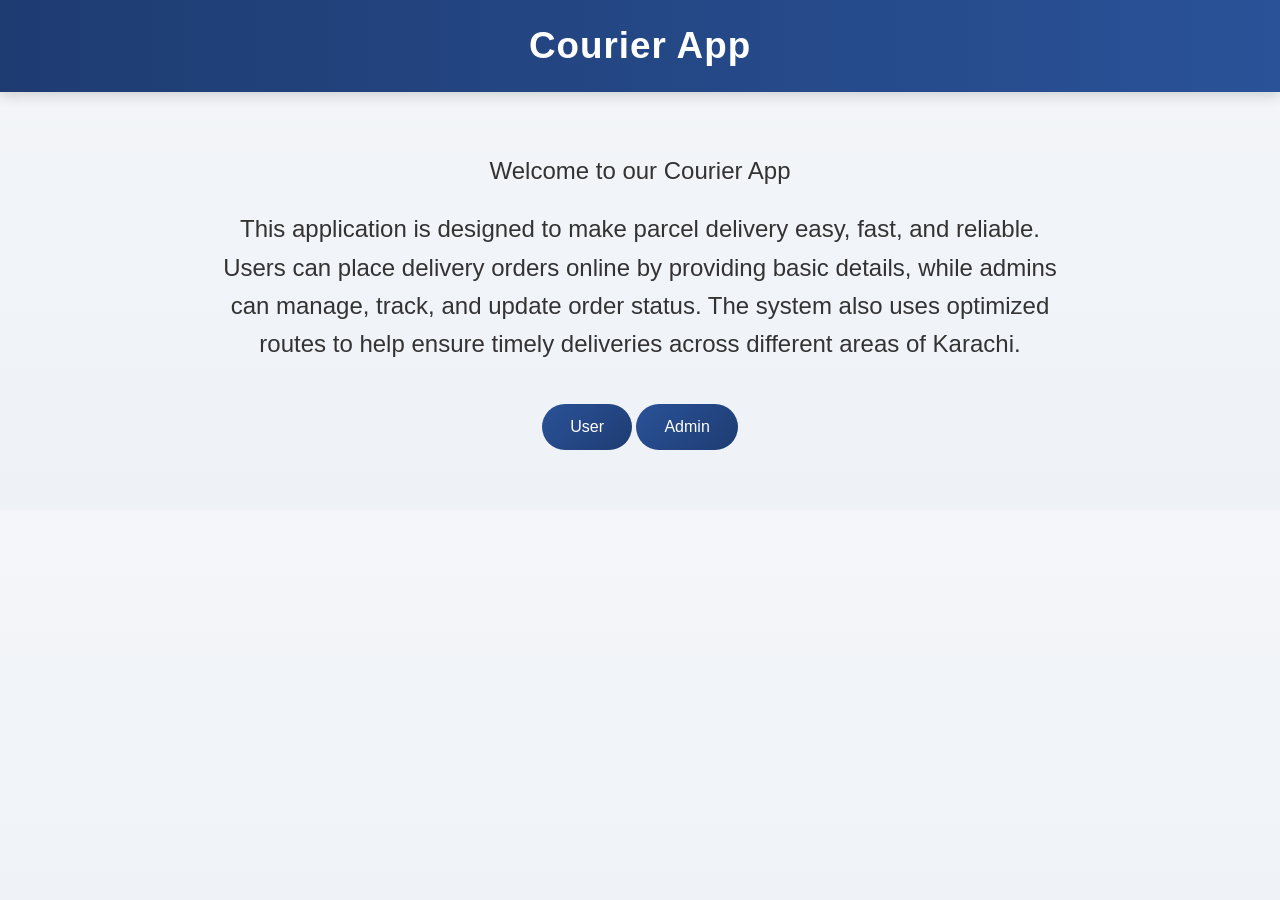
<file: index.html>
<!DOCTYPE html>
<html lang="en">
<head>
  <meta charset="UTF-8">
  <title>Courier App</title>
  <link rel="stylesheet" href="style.css">
</head>
<body>
  <header>
    <h1>Courier App</h1>
  </header>
  <section class="landing">
    <h2>Welcome to our Courier App</h2>
    <h2>This application is designed to make parcel delivery easy, fast, and reliable. Users can place delivery 
      orders online by providing basic details, while admins can manage, track, and update order status. 
      The system also uses optimized routes to help ensure timely deliveries across different areas of Karachi.</h2>
    <div class="buttons">
      <a href="user.html" class="btn">User</a>
      <a href="admin-login.html" class="btn">Admin</a>
    </div>
  </section>
</body>
</html>
</file>
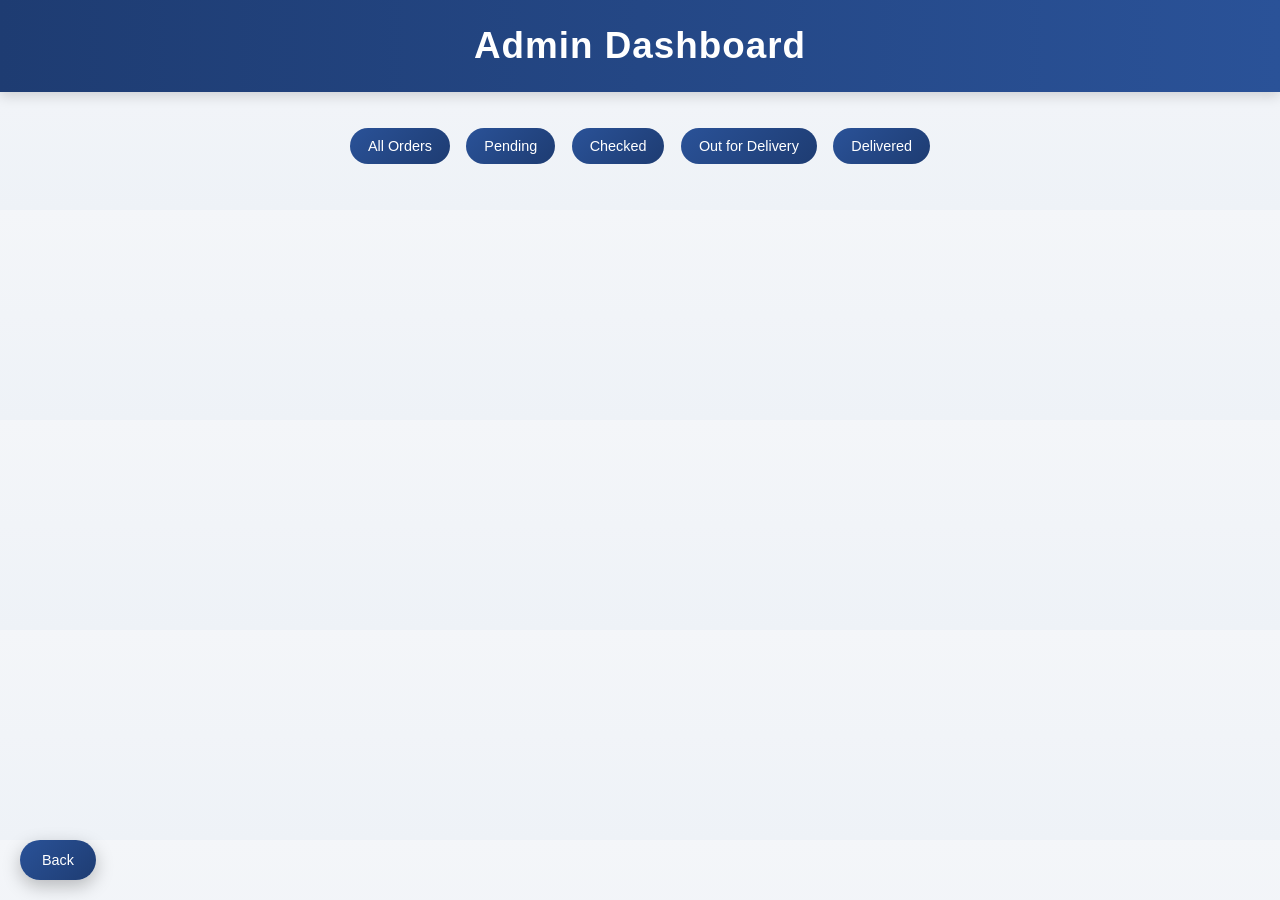
<file: admin-dashboard.html>
<!DOCTYPE html>
<html lang="en">
<head>
  <meta charset="UTF-8">
  <title>Admin Dashboard</title>
  <link rel="stylesheet" href="style.css">
</head>
<body>
<header><h1>Admin Dashboard</h1></header>

<section class="filters">
  <button onclick="renderOrders()">All Orders</button>
  <button onclick="renderOrders('Pending')">Pending</button>
  <button onclick="renderOrders('Checked')">Checked</button>
  <button onclick="renderOrders('Out for Delivery')">Out for Delivery</button>
  <button onclick="renderOrders('Delivered')">Delivered</button>
</section>
<button class="back-btn" onclick="goBack()">Back</button>

<section id="ordersContainer" class="orders-container"></section>

<script src="app.js"></script>
<script>
function goBack() {
  window.history.back();
}
function renderOrders(filter='All'){
  const ordersContainer = document.getElementById("ordersContainer");
  let orders = getOrders();

  if(filter !== 'All') orders = orders.filter(o => o.status === filter);

  ordersContainer.innerHTML = orders.map(o => `
    <div class="order-card">
      <p><strong>Order ID:</strong> ${o.orderId}</p>

      <p>
        <strong>From:</strong> ${o.senderAddress} 
        → 
        <strong>To:</strong> ${o.receiverAddress}
      </p>

      <p><strong>Receiver Phone:</strong> ${o.phone}</p>

      <p><strong>Status:</strong> ${o.status}</p>

      <button onclick="updateStatus('${o.orderId}')">Next Status</button>
      <button onclick="viewRoute()">See Route</button>
    </div>
  `).join('');
}

function updateStatus(id){
  const orders = getOrders();
  const index = orders.findIndex(o=>o.orderId===id);
  if(index > -1){
    const current = orders[index].status;
    const workflow = ['Pending','Checked','Out for Delivery','Delivered'];
    const next = workflow[Math.min(workflow.indexOf(current)+1, workflow.length-1)];
    orders[index].status = next;
    localStorage.setItem('orders', JSON.stringify(orders));
    renderOrders();
  }
}

function viewRoute(){
  window.location.href = 'route.html';
}

renderOrders();
</script>
</body>
</html>
</file>
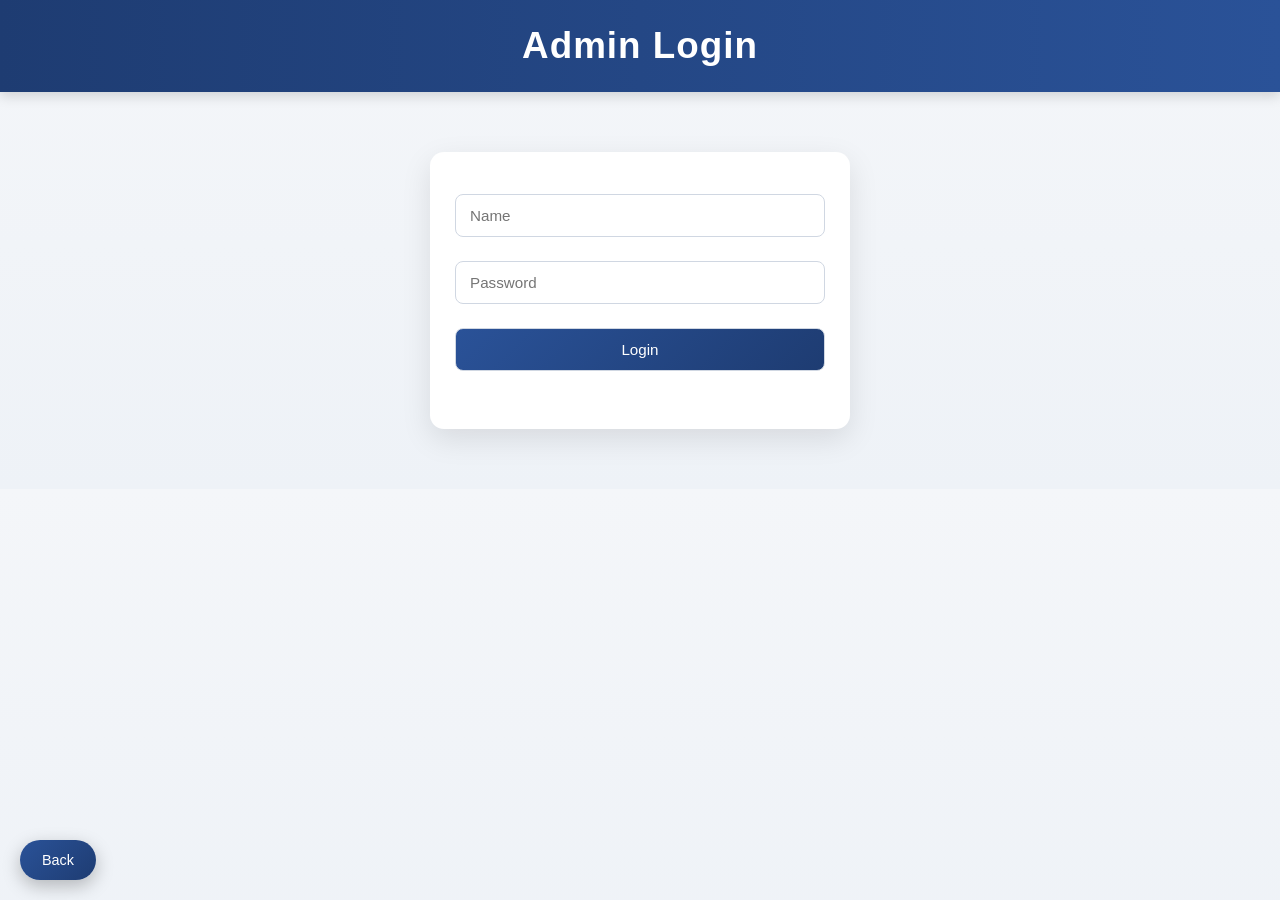
<file: admin-login.html>
<!DOCTYPE html>
<html lang="en">
<head>
  <meta charset="UTF-8">
  <title>Admin Login</title>
  <meta name="viewport" content="width=device-width, initial-scale=1.0">
  <link rel="stylesheet" href="style.css">
</head>
<body>
  <header><h1>Admin Login</h1></header>
  <section class="form-container">
    <form id="adminLoginForm">
      <input type="text" id="adminName" placeholder="Name" required>
      <input type="password" id="adminPassword" placeholder="Password" required>
      <button type="submit">Login</button>
    </form>
    <p id="errorMsg" style="color:red;"></p>
  </section>
<button class="back-btn" onclick="goBack()">Back</button>
  <script>
function goBack() {
  window.history.back();
}
    document.getElementById("adminLoginForm").onsubmit = function(e){
      e.preventDefault();
      const name = document.getElementById("adminName").value;
      const password = document.getElementById("adminPassword").value;
      if(name === "ZoFas" && password === "1234"){
        window.location.href = "admin-dashboard.html";
      } else {
        document.getElementById("errorMsg").textContent = "Invalid Credentials!";
      }
    }
  </script>
</body>
</html>
</file>
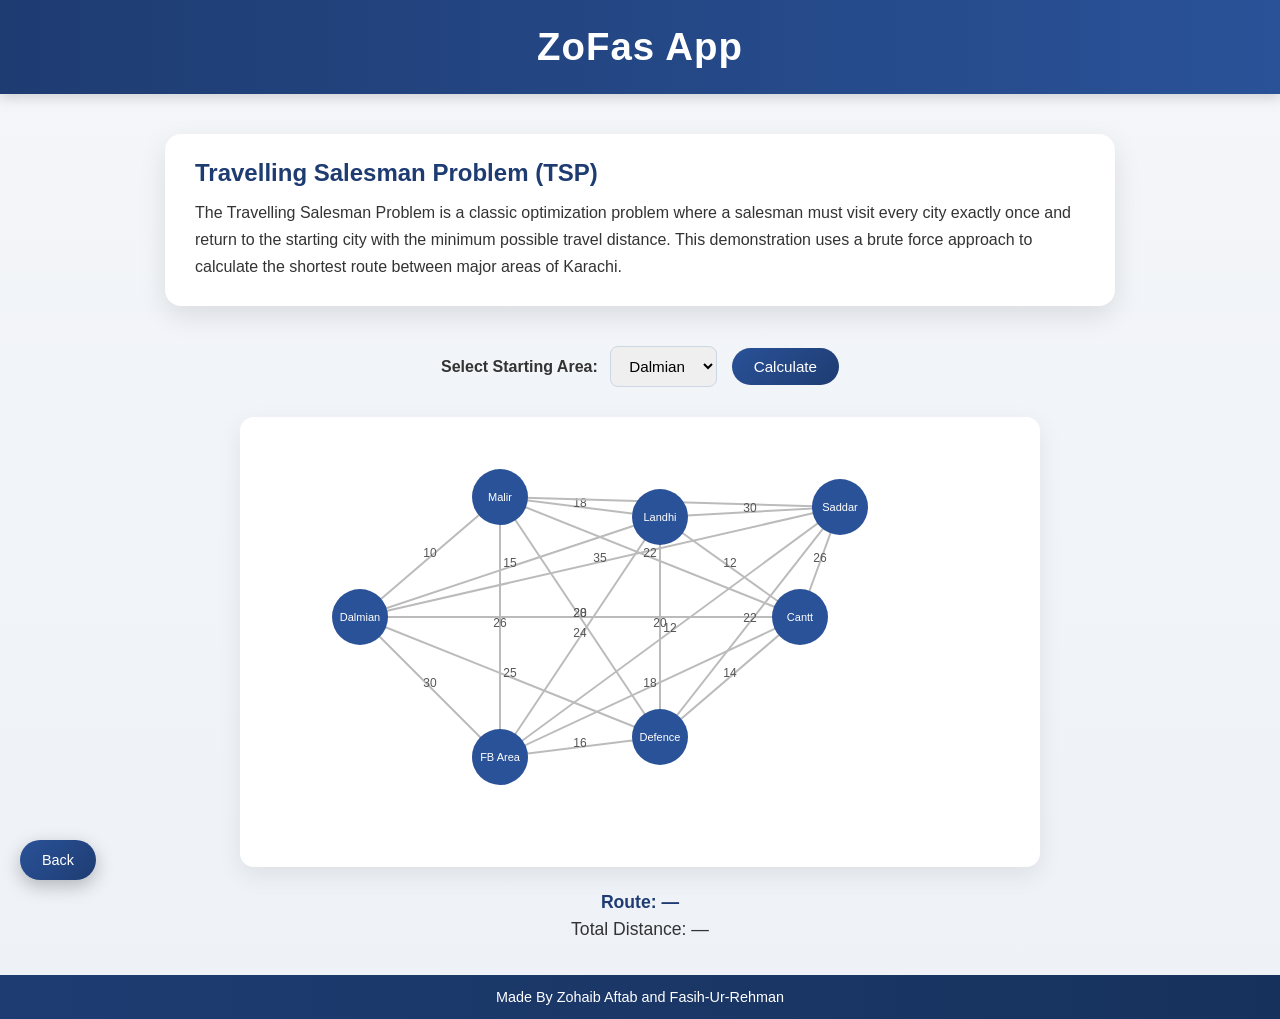
<file: route.html>
<!DOCTYPE html>
<html lang="en">
<head>
    <meta charset="UTF-8">
    <title>ZoFas App - Travelling Salesman Problem</title>
    <meta name="viewport" content="width=device-width, initial-scale=1.0">
    <link rel="stylesheet" href="style1.css">
</head>
<body>

<header>
    <h1>ZoFas App</h1>
</header>

<section class="description">
    <h2>Travelling Salesman Problem (TSP)</h2>
    <p>
        The Travelling Salesman Problem is a classic optimization problem where a salesman
        must visit every city exactly once and return to the starting city with the minimum
        possible travel distance. This demonstration uses a brute force approach to calculate
        the shortest route between major areas of Karachi.
    </p>
</section>
<section class="controls">
    <label for="startCity">Select Starting Area:</label>
    <select id="startCity"></select>
    <button id="calculateBtn">Calculate</button>
</section>

<section class="graph-container">
    <svg id="graph" width="800" height="450"></svg>
</section>

<section class="result">
    <p id="routeText">Route: —</p>
    <p id="distanceText">Total Distance: —</p>
</section>

<button class="back-btn" onclick="goBack()">Back</button>
<footer>
    Made By Zohaib Aftab and Fasih-Ur-Rehman
</footer>
<script src="script.js"></script>
</body>
</html>
</file>
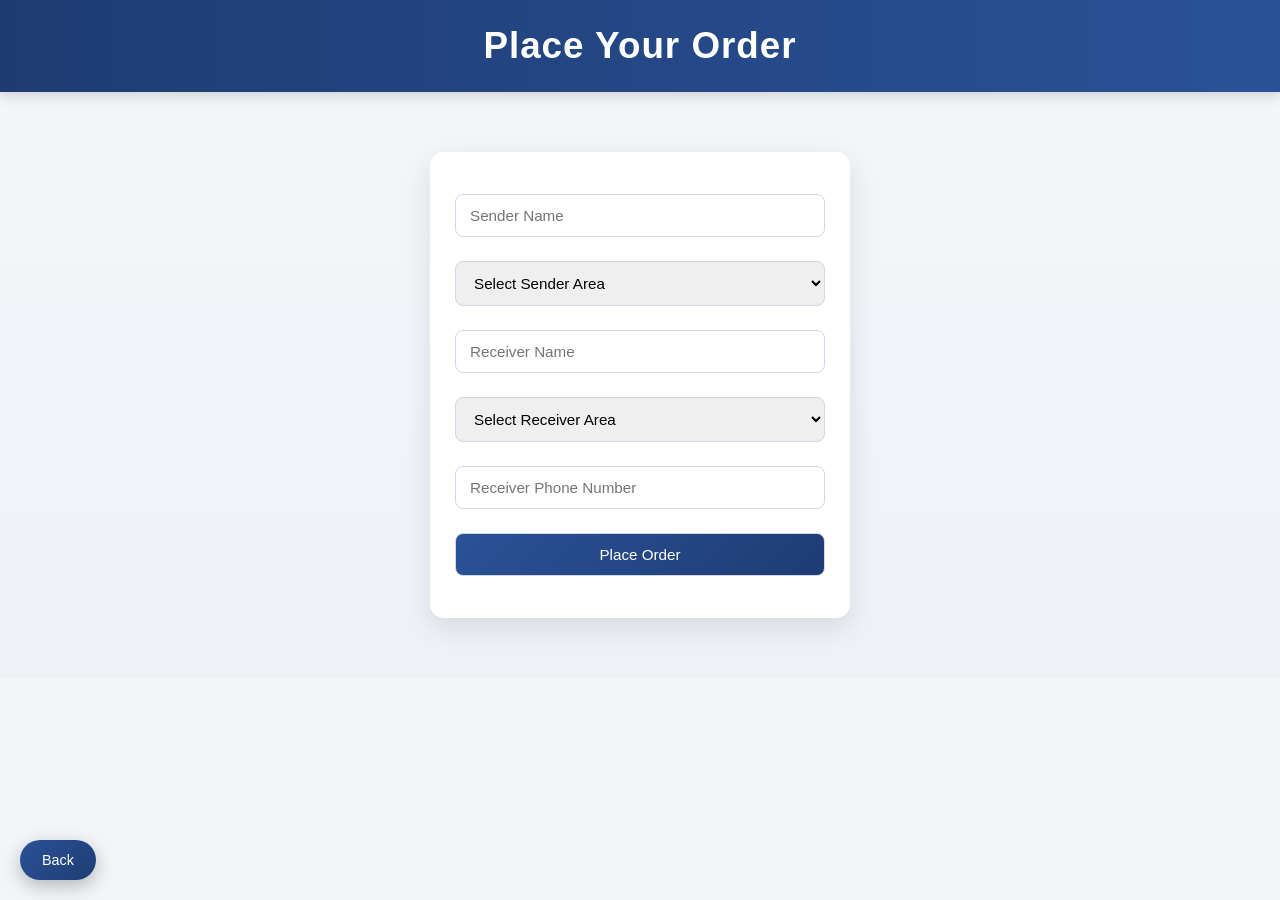
<file: user.html>
<!DOCTYPE html>
<html lang="en">
<head>
  <meta charset="UTF-8">
  <title>Place Order</title>
  <meta name="viewport" content="width=device-width, initial-scale=1.0">
  <link rel="stylesheet" href="style.css">
</head>
<body>
<header><h1>Place Your Order</h1></header>

<section class="form-container">
  <form id="orderForm">
    <input type="text" id="senderName" placeholder="Sender Name" required>
    <select id="senderAddress" required>
      <option value="">Select Sender Area</option>
      <option>Defence</option><option>Dalmian</option><option>Landhi</option>
      <option>Malir</option><option>FB Area</option><option>Cantt</option><option>Saddar</option>
    </select>
    <input type="text" id="receiverName" placeholder="Receiver Name" required>
    <select id="receiverAddress" required>
      <option value="">Select Receiver Area</option>
      <option>Defence</option><option>Dalmian</option><option>Landhi</option>
      <option>Malir</option><option>FB Area</option><option>Cantt</option><option>Saddar</option>
    </select>
    <input 
  type="tel" 
  id="phone" 
  placeholder="Receiver Phone Number" 
  required 
  pattern="[0-9]{11}" 
  title="Please enter exactly 11 digits (0-9 only)">
    <button type="submit">Place Order</button>
  </form>
</section>
<button class="back-btn" onclick="goBack()">Back</button>
<script src="app.js"></script>
<script>
  function goBack() {
  window.history.back();
}
document.getElementById("orderForm").onsubmit = function(e){
  e.preventDefault();

  const senderName = document.getElementById("senderName").value.trim();
  const receiverName = document.getElementById("receiverName").value.trim();
  const phone = document.getElementById("phone").value.trim();
  const senderAddress = document.getElementById("senderAddress").value;
  const receiverAddress = document.getElementById("receiverAddress").value;


  // Regex
  const nameRegex = /^[A-Za-z\s]+$/;   // only letters and spaces
  const phoneRegex = /^[0-9]{11}$/;    // exactly 13 digits

  // Sender name validation
  if (!nameRegex.test(senderName)) {
    alert("Please enter valid name");
    return;
  }

  // Receiver name validation
  if (!nameRegex.test(receiverName)) {
    alert("Please enter valid name");
    return;
  }

  // Phone validation
  if (!phoneRegex.test(phone)) {
    alert("Please enter valid number");
    return;
  }
  if (senderAddress === receiverAddress) {
  alert("Sender and Receiver areas cannot be the same");
  return;
}

  const order = {
    orderId: Date.now().toString(),
    senderName: senderName,
    senderAddress: document.getElementById("senderAddress").value,
    receiverName: receiverName,
    receiverAddress: document.getElementById("receiverAddress").value,
    phone: phone,
    status: "Pending"
  };

  saveOrder(order);
  alert("✅ Order Placed Successfully");
  this.reset();
}
</script>
</body>
</html>
</file>
<file: style.css>
/* =====================
   GLOBAL STYLES
===================== */
* {
    box-sizing: border-box;
}

body {
    font-family: "Segoe UI", Tahoma, Geneva, Verdana, sans-serif;
    background: linear-gradient(180deg, #f4f6f9, #eef2f7);
    margin: 0;
    color: #333;
}

/* =====================
   HEADER
===================== */
header {
    background: linear-gradient(90deg, #1e3c72, #2a5298);
    color: #fff;
    text-align: center;
    padding: 25px 15px;
    box-shadow: 0 4px 12px rgba(0,0,0,0.15);
}

header h1 {
    margin: 0;
    font-size: 2.3rem;
    letter-spacing: 1px;
}

/* =====================
   LANDING PAGE
===================== */
.landing {
    max-width: 900px;
    margin: 60px auto;
    text-align: center;
    padding: 0 20px;
}

.landing h2 {
    line-height: 1.6;
    margin-bottom: 15px;
    font-weight: 500;
}

.landing .buttons {
    margin-top: 40px;
}

/* =====================
   BUTTONS
===================== */
.btn,
button {
    display: inline-block;
    padding: 14px 28px;
    background: linear-gradient(135deg, #2a5298, #1e3c72);
    color: #fff;
    text-decoration: none;
    border-radius: 30px;
    border: none;
    cursor: pointer;
    font-size: 1rem;
    transition: all 0.3s ease;
}

.btn:hover,
button:hover {
    transform: translateY(-3px);
    box-shadow: 0 8px 18px rgba(42,82,152,0.35);
}

.btn:active,
button:active {
    transform: scale(0.97);
}

/* =====================
   FORMS
===================== */
.form-container {
    max-width: 420px;
    margin: 60px auto;
    background: #fff;
    padding: 30px 25px;
    border-radius: 14px;
    box-shadow: 0 10px 30px rgba(0,0,0,0.1);
}

.form-container input,
.form-container select,
.form-container button {
    width: 100%;
    padding: 12px 14px;
    margin: 12px 0;
    border-radius: 8px;
    border: 1px solid #d0d7e2;
    font-size: 0.95rem;
    transition: all 0.25s ease;
}

.form-container input:focus,
.form-container select:focus {
    border-color: #2a5298;
    outline: none;
    box-shadow: 0 0 0 3px rgba(42,82,152,0.15);
}

/* =====================
   FILTER BUTTONS
===================== */
.filters {
    text-align: center;
    margin: 30px 10px;
}

.filters button {
    margin: 6px;
    padding: 10px 18px;
    border-radius: 25px;
    font-size: 0.9rem;
}

.filters button:hover {
    background: linear-gradient(135deg, #1e3c72, #16325c);
}

/* =====================
   ORDERS
===================== */
.orders-container {
    max-width: 900px;
    margin: 40px auto;
    padding: 0 15px;
}

.order-card {
    background: #fff;
    padding: 20px;
    margin: 15px 0;
    border-radius: 14px;
    box-shadow: 0 8px 22px rgba(0,0,0,0.08);
    transition: transform 0.25s ease, box-shadow 0.25s ease;
}

.order-card:hover {
    transform: translateY(-4px);
    box-shadow: 0 12px 28px rgba(0,0,0,0.12);
}

.order-card p {
    margin: 8px 0;
    line-height: 1.4;
}

.order-card p strong {
    color: #1e3c72;
}

.order-card p:nth-child(3) {
    color: #000;
    font-weight: 600;
}

/* =====================
   ORDER CARD BUTTONS
===================== */
.order-card button {
    margin-top: 10px;
    margin-right: 10px;
    padding: 8px 14px;
    font-size: 0.85rem;
    border-radius: 20px;
}

.order-card button:first-child {
    background: linear-gradient(135deg, #f0ad4e, #ec971f);
}

.order-card button:last-child {
    background: linear-gradient(135deg, #5bc0de, #31b0d5);
}

.order-card button:hover {
    opacity: 0.95;
}
.back-btn {
    position: fixed;
    bottom: 20px;
    left: 20px;
    padding: 12px 22px;
    background: linear-gradient(135deg, #2a5298, #1e3c72);
    color: #fff;
    border: none;
    border-radius: 30px;
    font-size: 0.9rem;
    cursor: pointer;
    box-shadow: 0 6px 18px rgba(0,0,0,0.25);
    transition: all 0.3s ease;
    z-index: 1000;
}

.back-btn:hover {
    transform: translateY(-3px);
    box-shadow: 0 10px 26px rgba(42,82,152,0.45);
}

.back-btn:active {
    transform: scale(0.95);
}
/* =====================
   SMALL SCREEN
===================== */
@media (max-width: 500px) {
    header h1 {
        font-size: 1.8rem;
    }

    .landing h2 {
        font-size: 1rem;
    }
}
/* =====================
   MOBILE RESPONSIVE
   MAX WIDTH: 576px
===================== */

@media (max-width: 576px) {

    body {
        font-size: 16px;
    }

    /* HEADER */
    header {
        padding: 20px 10px;
    }

    header h1 {
        font-size: 1.9rem;
    }

    /* LANDING PAGE */
    .landing {
        width: 100%;
        margin: 35px auto;
        padding: 0 18px;
    }

    .landing h2 {
        font-size: 1.15rem;
        line-height: 1.6;
        margin-bottom: 18px;
    }

    .landing .buttons {
        margin-top: 30px;
    }

    .landing .buttons .btn {
        display: block;
        width: 100%;
        margin: 15px 0;
        padding: 14px 20px;
        font-size: 1rem;
    }

    /* FORM */
    .form-container {
        width: calc(100% - 24px);
        margin: 30px auto;
        padding: 22px 18px;
    }

    .form-container input,
    .form-container select,
    .form-container button {
        width: 100%;
        padding: 14px;
        margin: 10px 0;
        font-size: 1rem;
    }

    /* FILTERS */
    .filters {
        margin: 25px 12px;
        display: flex;
        flex-direction: column;
        gap: 10px;
    }

    .filters button {
        width: 100%;
        margin: 0;
        padding: 13px;
        font-size: 1rem;
    }

    /* ORDERS */
    .orders-container {
        width: 100%;
        margin: 30px auto;
        padding: 0 12px;
    }

    .order-card {
        width: 100%;
        padding: 18px;
        margin: 15px 0;
    }

    .order-card p {
        font-size: 1rem;
        line-height: 1.6;
        overflow-wrap: anywhere;
    }

    .order-card button {
        width: 100%;
        margin: 7px 0;
        padding: 12px;
        font-size: 0.95rem;
    }

    /* BACK BUTTON */
    .back-btn {
        bottom: 15px;
        left: 15px;
        padding: 11px 20px;
        font-size: 0.95rem;
    }
}
</file>
<file: style1.css>
/* =====================
   RESET & GLOBAL
===================== */
* {
    margin: 0;
    padding: 0;
    box-sizing: border-box;
    font-family: "Segoe UI", Tahoma, Geneva, Verdana, sans-serif;
}

body {
    background: linear-gradient(180deg, #f4f6f9, #eef2f7);
    color: #333;
}

/* =====================
   HEADER
===================== */
header {
    background: linear-gradient(90deg, #1e3c72, #2a5298);
    padding: 25px 20px;
    text-align: center;
    color: white;
    box-shadow: 0 4px 12px rgba(0,0,0,0.15);
}

header h1 {
    font-size: 2.4rem;
    letter-spacing: 1px;
}

/* =====================
   DESCRIPTION CARD
===================== */
.description {
    max-width: 950px;
    margin: 40px auto;
    padding: 25px 30px;
    background: white;
    border-radius: 16px;
    box-shadow: 0 10px 28px rgba(0,0,0,0.1);
}

.description h2 {
    margin-bottom: 12px;
    color: #1e3c72;
}

.description p {
    line-height: 1.7;
    font-size: 1rem;
}

/* =====================
   CONTROLS
===================== */
.controls {
    text-align: center;
    margin: 30px 0;
}

.controls label {
    font-weight: 600;
    margin-right: 8px;
}

.controls select {
    padding: 10px 14px;
    border-radius: 8px;
    border: 1px solid #cdd6e3;
    font-size: 0.95rem;
    transition: all 0.25s ease;
}

.controls select:focus {
    outline: none;
    border-color: #2a5298;
    box-shadow: 0 0 0 3px rgba(42,82,152,0.15);
}

.controls button {
    padding: 10px 22px;
    margin-left: 10px;
    font-size: 0.95rem;
    background: linear-gradient(135deg, #2a5298, #1e3c72);
    color: white;
    border: none;
    border-radius: 25px;
    cursor: pointer;
    transition: all 0.3s ease;
}

.controls button:hover {
    transform: translateY(-2px);
    box-shadow: 0 6px 16px rgba(42,82,152,0.35);
}

/* =====================
   GRAPH AREA
===================== */
.graph-container {
    display: flex;
    justify-content: center;
    margin: 25px 0;
}

#graph {
    background: #fff;
    border-radius: 14px;
    box-shadow: 0 8px 24px rgba(0,0,0,0.08);
}

/* =====================
   RESULT SECTION
===================== */
.result {
    text-align: center;
    font-size: 1.1rem;
    margin: 25px auto 35px;
}

.result p {
    margin: 6px 0;
}

#routeText {
    font-weight: 600;
    color: #1e3c72;
}

#distanceText {
    font-weight: 500;
}

/* =====================
   FOOTER
===================== */
footer {
    background: linear-gradient(90deg, #1e3c72, #16325c);
    color: white;
    text-align: center;
    padding: 14px;
    margin-top: 30px;
    font-size: 0.9rem;
}
.back-btn {
    position: fixed;
    bottom: 20px;
    left: 20px;
    padding: 12px 22px;
    background: linear-gradient(135deg, #2a5298, #1e3c72);
    color: #fff;
    border: none;
    border-radius: 30px;
    font-size: 0.9rem;
    cursor: pointer;
    box-shadow: 0 6px 18px rgba(0,0,0,0.25);
    transition: all 0.3s ease;
    z-index: 1000;
}

.back-btn:hover {
    transform: translateY(-3px);
    box-shadow: 0 10px 26px rgba(42,82,152,0.45);
}

.back-btn:active {
    transform: scale(0.95);
}
/* =====================
   RESPONSIVE
===================== */
@media (max-width: 768px) {
    header h1 {
        font-size: 2rem;
    }

    .description {
        margin: 25px 15px;
    }

    #graph {
        width: 100%;
        height: auto;
    }
}
/* =====================
   MOBILE RESPONSIVE
   MAX WIDTH: 576px
===================== */

@media (max-width: 576px) {

    /* HEADER */
    header {
        padding: 20px 10px;
    }

    header h1 {
        font-size: 1.9rem;
    }

    /* DESCRIPTION */
    .description {
        width: calc(100% - 24px);
        margin: 25px auto;
        padding: 20px 18px;
    }

    .description h2 {
        font-size: 1.35rem;
        line-height: 1.5;
        margin-bottom: 15px;
    }

    .description p {
        font-size: 1rem;
        line-height: 1.7;
    }

    /* CONTROLS */
    .controls {
        margin: 25px 15px;
        display: flex;
        flex-direction: column;
        align-items: stretch;
        gap: 12px;
    }

    .controls label {
        margin: 0;
        font-size: 1rem;
    }

    .controls select {
        width: 100%;
        padding: 13px;
        font-size: 1rem;
    }

    .controls button {
        width: 100%;
        margin-left: 0;
        padding: 13px;
        font-size: 1rem;
    }

    /* GRAPH */
    .graph-container {
        width: 100%;
        margin: 25px 0;
        padding: 0 10px;
        overflow: hidden;
    }

    #graph {
        width: 100%;
        height: auto;
    }

    /* RESULT */
    .result {
        width: calc(100% - 24px);
        margin: 25px auto 40px;
        font-size: 1rem;
        line-height: 1.6;
        overflow-wrap: anywhere;
    }

    .result p {
        margin: 10px 0;
    }

    /* FOOTER */
    footer {
        margin-top: 25px;
        padding: 15px 12px;
        font-size: 0.9rem;
        line-height: 1.5;
    }

    /* BACK BUTTON */
    .back-btn {
        bottom: 15px;
        left: 15px;
        padding: 11px 20px;
        font-size: 0.95rem;
    }
}
</file>
